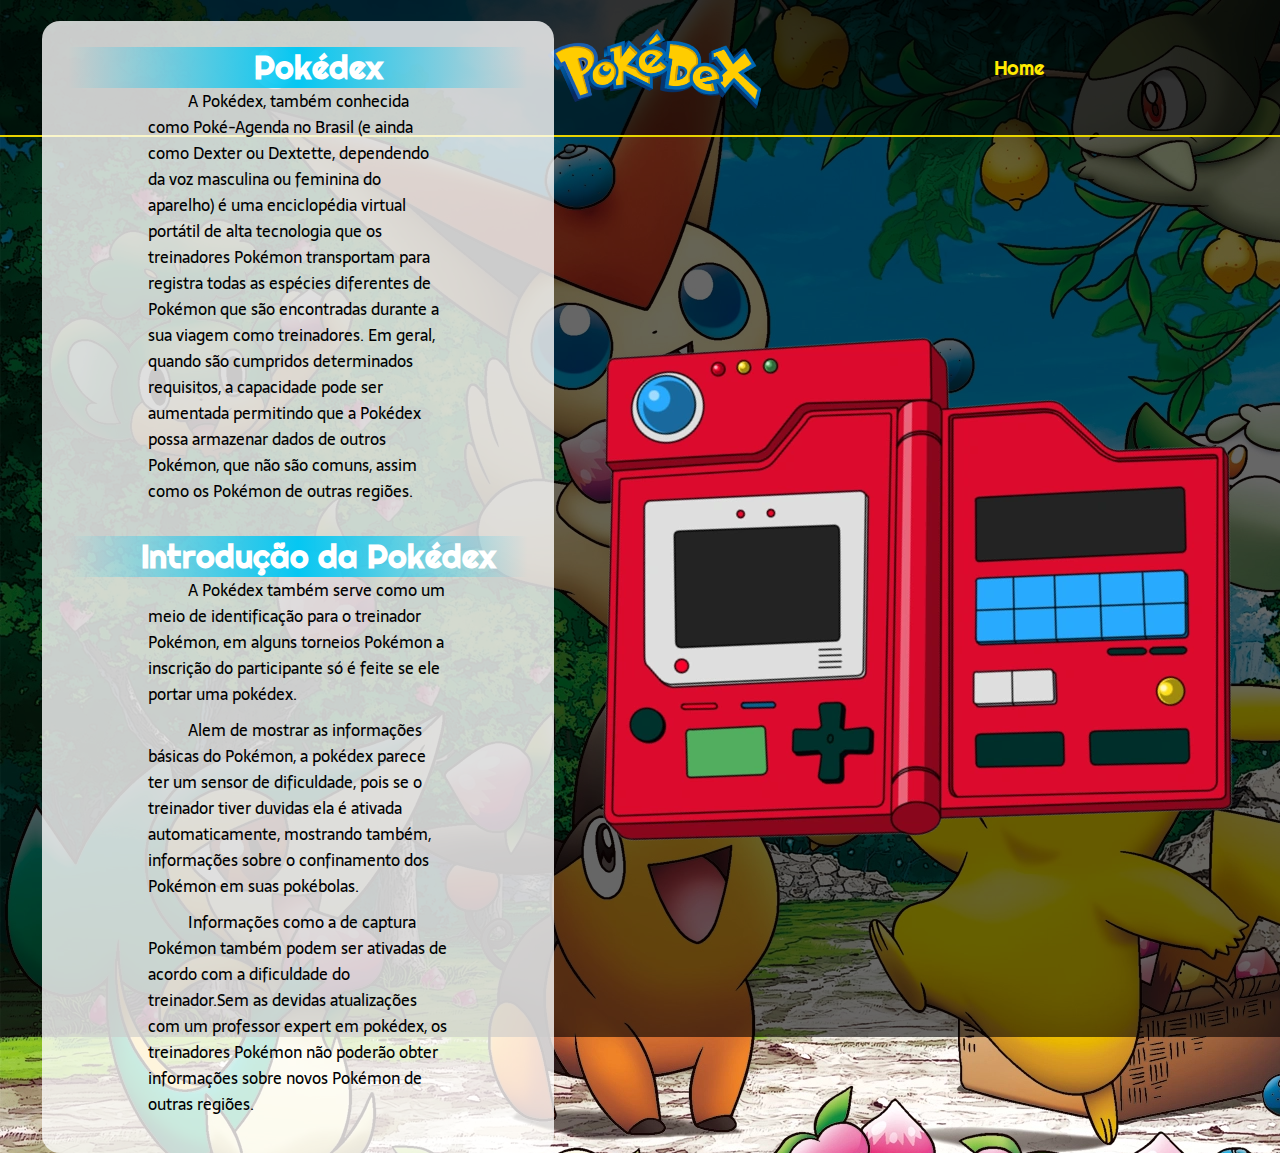
<file: about.html>
<!DOCTYPE html>
<html lang="en">
<head>
    <meta charset="UTF-8">
    <meta name="viewport" content="width=device-width, initial-scale=1.0">
    <title>About PokeDex</title>
    <link rel="stylesheet" href="styles/style.css">
    <link rel="shortcut icon" href="assects/favicons/favicon-16x16.png" type="image/x-icon">
</head>
<body>
    <header>
        <img class="logo" src="assects/images/adaptive-icon.webp" alt="logo">
        <img class="logo-title" src="assects/images/splash.webp"  alt="logo title">
    
        <ul>
            <li><a href="index.html">Home</a></li>
        </ul>
    </header>
    <main>
        <article>
            <section>
                <h1>Pokédex</h1>
                <p class="text-about">A Pokédex, também conhecida como Poké-Agenda no Brasil (e ainda como Dexter ou Dextette, dependendo da voz masculina ou feminina do aparelho) é uma enciclopédia virtual portátil de alta tecnologia que os treinadores Pokémon transportam para registra todas as espécies diferentes de Pokémon que são encontradas durante a sua viagem como treinadores. Em geral, quando são cumpridos determinados requisitos, a capacidade pode ser aumentada permitindo que a Pokédex possa armazenar dados de outros Pokémon, que não são comuns, assim como os Pokémon de outras regiões.</p>
            </section>
            <section>
                <h2>Introdução da Pokédex</h2>
                <p  class="text-about2">A Pokédex também serve como um meio de identificação para o treinador Pokémon, em alguns torneios Pokémon a inscrição do participante só é feite se ele portar uma pokédex.</p> 
                <p  class="text-about2">Alem de mostrar as informações básicas do Pokémon, a pokédex parece ter um sensor de dificuldade, pois se o treinador tiver duvidas ela é ativada automaticamente, mostrando também, informações sobre o confinamento dos Pokémon em suas pokébolas.</p> 
                <p  class="text-about2">Informações como a de captura Pokémon também podem ser ativadas de acordo com a dificuldade do treinador.Sem as devidas atualizações com um professor expert em pokédex, os treinadores Pokémon não poderão obter informações sobre novos Pokémon de outras regiões.</p>
            </section>
        </article>
        <img class="pokedex-about" src="assects/images/pokedex-about.webp" alt="pokedex about">
    </main>
</body>
</html>
</file>
<file: styles/style.css>
@import url('https://fonts.googleapis.com/css2?family=Bebas+Neue&family=Poppins:wght@100;200;300;400;500;600&family=Righteous&family=Sarala:wght@400;700&display=swap');
@import url("./reset.css");
@import url("./about.css");
@import url("./root.css");

    /* font-family: 'Poppins', sans-serif; talvez */
    /* font-family: 'Righteous', sans-serif; talvez */
    /* font-family: 'Sarala', sans-serif; nornal */
    /* font-family: 'Bebas Neue', sans-serif;  boa maiscula*/


body {
    background-image: url('../assects/images/background.webp');
    background-repeat: no-repeat;
    width: 100vw;
    height: 100vh;
    overflow-x: hidden;
}

li a {
    color: var(--pokeCor5);
    font-family: 'Righteous', sans-serif; 
    font-size: 20px;
    -webkit-text-stroke-color: red 2px solid;
}
li a:hover {
    transform: scale(1.1);
    transition: .4s;
    color: var(--pokeCor4);

}

header {
    background: #000000ce;
    display: flex;
    flex-direction: row;
    justify-content: space-evenly;
    align-items: center;
    padding: 1em;
    border-bottom: 2px solid var(--pokeCor4);
}

.logo {
    width: 5em;
    /* animation: none; */
    animation: none;
}

.mymove {
    animation: mymove 5s linear;
}

.myrotate {
    animation: myrotate 5s linear;
}

@keyframes myrotate {
    0% { transform: rotate(0deg); }
    100% { transform: rotate(360deg); }
}

@keyframes mymove {
    0% { transform: translateX(0) rotate(0deg); }
    50% { transform: translateX(-25vw) rotate(180deg); }
    100% { transform: translateX(100vw) rotate(360deg); }
}

.logo-title {
    width:15em;
}

main {
    display: flex;
    justify-content: center;
    align-items: center;
    background: #00000099;
    height:100vh;
    width:100vw;
}

.pokedex {
    width:25em;
}

.pokeImage {
    width:100px;
    height:100px;
    margin-left: 7.7em;
    margin-bottom: 1.5em;
}

.pokemon-data {
    margin-left:7.7em;
    margin-bottom:1.7em;
    font-family: 'Bebas Neue', sans-serif;
    color:#777;
}

.pokemon-number {
    color:#777;
    font-family: 'Bebas Neue', sans-serif;
}

span {
    font-family: 'Sarala', sans-serif;
    font-size: 1.2em;
    font-weight: bold;
    color:#444;
    text-transform: capitalize;
}

.pokedex-box {
    background-image: url('../assects/images/pokedex.webp');
    background-size: 100%;
    background-repeat: no-repeat;
    width:350px;
    height:550px;
    display: flex;
    flex-direction: column;
    justify-content:end;
}

.input-search {
    width:250px;
    height:40px;
    margin-bottom:3.7em;
    margin-left: 2em;
    border-radius: 7px;
    border:2px solid #222;
    font-size: 1em;
    font-weight: bold;
    text-align: center;
    outline: none;
    box-shadow: -2px 3px 0 #888, -4px 5px 0 #333;
}

.btn-box {
    width:100%;
    display: flex;
    flex-direction: row;
    justify-content: center;
    margin-bottom: 3em;
    padding-right: 2em;
}
.btn {
    background: #333;
    width: 100px;
    height:40px;
    color:#fff;
    margin:10px;
    border-radius:5px;
    box-shadow: -2px 3px 0 #444, -3px 5px 0 #111;
    outline: none;
    border:2px currentColor #222;
}


.fa-github {
    margin: 10px;
    font-size: 2em;
    color: #ffffff;
}
.fa-linkedin-in {
    border-radius: 5px;
    width:35px;
    font-size: 2em;
    color: #ffffff;
    background: #126bc4;
    margin:10px;
}
.fa-instagram {
    margin:10px;
    width:35px;
    border-radius: 8px;
    font-size: 2em;
    color:#ffffff;
    background:linear-gradient(30deg, #fcc108,#ff081b,#d80db5);
}
.fa-linkedin-in:hover, .fa-github:hover, .fa-codepen:hover, .fa-instagram:hover {
    transform: scale(1.2);
    transition:.4s;
}

footer {
    display: flex;
    flex-direction: row;
    justify-content: center;
    align-items: center;
    background-color: #000000e9;
    color:var(--pokeCor1);
    height: 5.7em;
    text-align: center;
    border-top: 2px solid var(--pokeCor5);
    font-family: 'Bebas Neue', sans-serif;
}
.paragrath-footer {
    font-size: 2em;
    margin-right: 20px;
}
</file>
